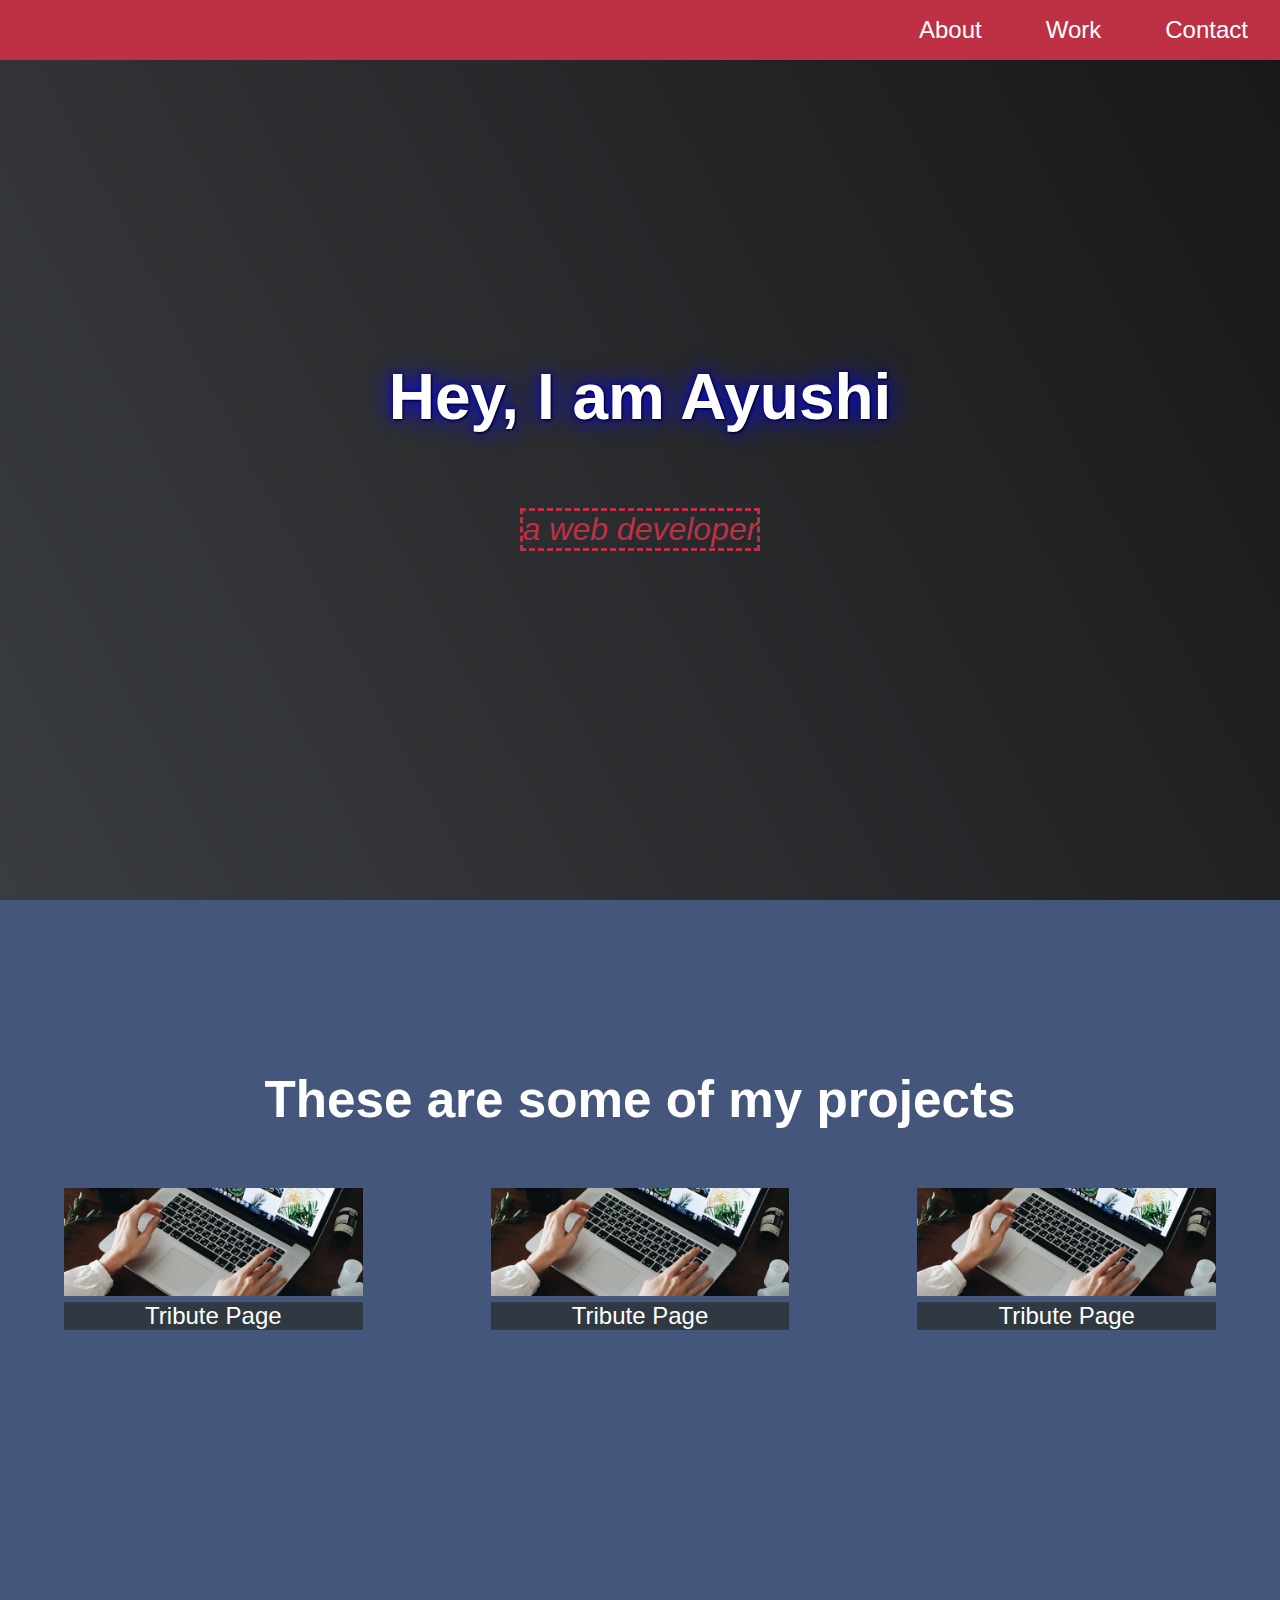
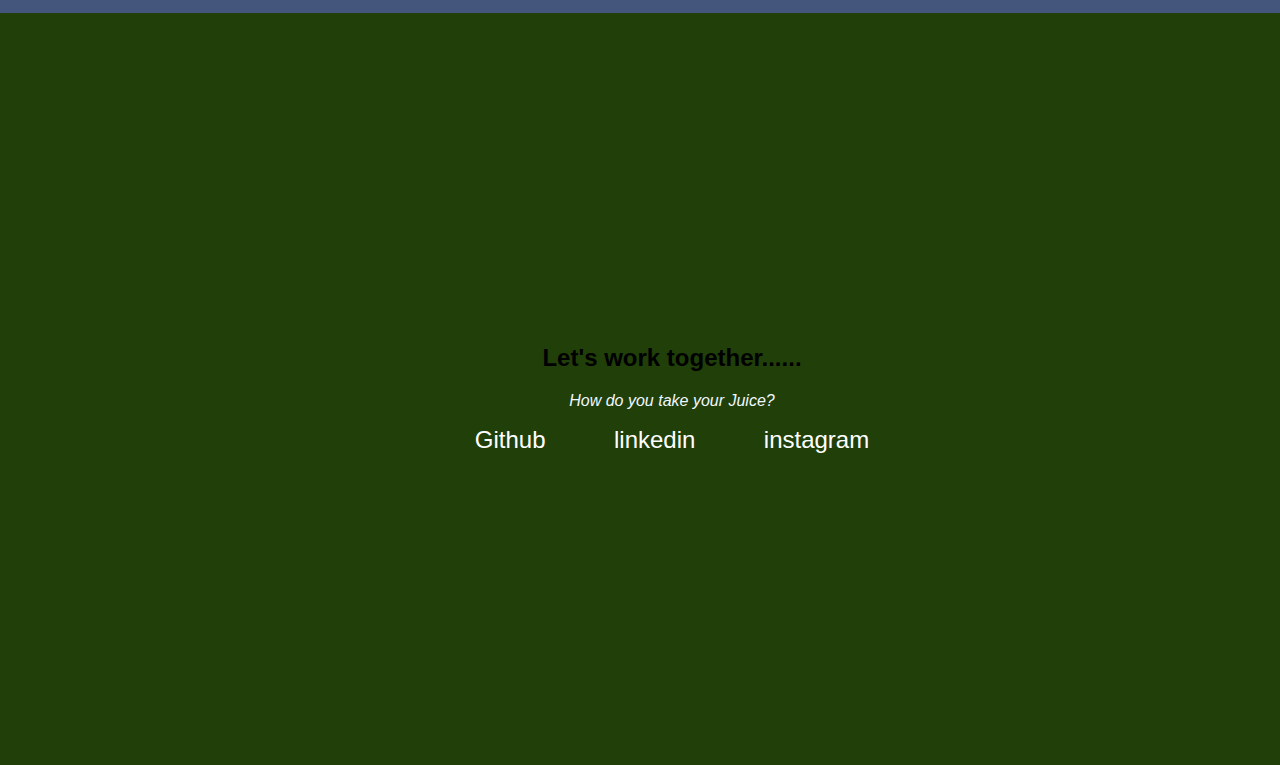
<file: port/index1.html>
<!DOCTYPE html>
<html lang="en">
  <head>
    <meta charset="UTF-8" />
    <meta name="viewport" content="width=device-width, initial-scale=1.0" />
    <title>Personal Portfolio</title>
    <link rel="stylesheet" href="style1.css" />
  </head>
  <body>
    <nav id="navbar">
      <ul id="nav-list">
        <li>
          <a href="#welcome-section">About</a>
        </li>
        <li>
          <a href="#projects">Work</a>
        </li>

        <li>
          <a href="#contact">Contact</a>
        </li>
      </ul>
    </nav>
    <section id="welcome-section" class="welcome-section">
      <h1>Hey, I am Ayushi</h1>
      <p class="dashed">a web developer</p>
    </section>

    <section id="projects" class="projects">
      <h2>These are some of my projects</h2>
      <div class="projects-grid">
        <a href="">
          <img src="apple.jpeg" alt="Tribute Page" class="project-img" />
          <p class="project-tile">Tribute Page</p>
        </a>
        <a href="">
          <img src="apple.jpeg" alt="Tribute Page" class="project-img" />
          <p class="project-tile">Tribute Page</p>
        </a>
        <a href="">
          <img src="apple.jpeg" alt="Tribute Page" class="project-img" />
          <p class="project-tile">Tribute Page</p>
        </a>
      </div>
    </section>

    <section id="contact" class="contact">
      <div id="contact-header">
        <h2>Let's work together......</h2>
        <p id="contact-p">How do you take your Juice?</p>
      </div>
      <div id="contact-links">
        <a href="" id="profile-link" target="_blank">Github</a>
        <a href="" id="profile-link" target="_blank">linkedin</a>
        <a href="" id="profile-link" target="_blank">instagram</a>
      </div>
    </section>
  </body>
</html>
</file>
<file: port/style1.css>
body {
    font-family: 'Poppins', sans-serif;
    margin: 0;
    padding: 0;
}
#navbar {
    background-color: #be3144;
    position: fixed;
    top: 0;
    left: 0;
    width: 100%;
    display: flex;
    justify-content: flex-end;
}
#nav-list {
    display: flex;
    flex-direction: row;
}
li {
    list-style: none;
}
a {
    color: white;
    text-decoration: none;
    font-size: 1.5em;
    padding: 1rem 2rem;
}
a:hover {
    background-color: #45567d;
}
#welcome-section {
    width: 100%;
    height: 100vh;
    display: flex;
    flex-direction: column;
    align-items: center;
    justify-content: center;
    background-color: #000;
    background-image: linear-gradient(62deg, #3a3d40 0%, #181719 100%);
}

h1 {
    color: white;
    text-shadow: 1px 1px 2px black, 0 0 25px blue, 0 0 5px darkblue;
    font-size: 4rem;
    font-weight: 700;
}
p.dashed {
    border-style: dashed;
}
#welcome-section > p {
    color: #be3144;
    font-size: 2rem;
    font-style: italic;
    font-weight: 100;
}

.projects {
    margin: 0;
    padding: 8rem 2rem;
    text-align: center;
    background-color: #45567d;
}
.projects h2 {
    font-size: 3.2rem;
    color: white;
}
@media (max-width: 800px) {
    .projects h2 {
        font-size: 2.5rem;
    }
}
.project-img {
    height: calc(100% - 4.8rem);
    width: 100%;
    object-fit: cover;
}
.project-tile {
    color: white;
    width: 100%;
    background-color: #303841;
    margin: 0;
}
.projects-grid {
    display: grid;
    grid-template-columns: repeat(auto-fit, minmax(320px, 1fr));
    grid-gap: 4rem;
    width: 100%;
    max-width: 1280px;
    margin: 0 auto;
    margin-bottom: 6rem;
}


#contact {
    background-color: #203f09;
    width: 100%;
    height: 80vh;
    padding: 1rem 2rem;
    display: flex;
    flex-direction: column;
    justify-content: center;
    align-items: center;
}
#contact-p {
    color: aliceblue;
    font-style: italic;
    font-weight: 100;
    text-align: center;
    font-size: 1rem;
}
</file>
